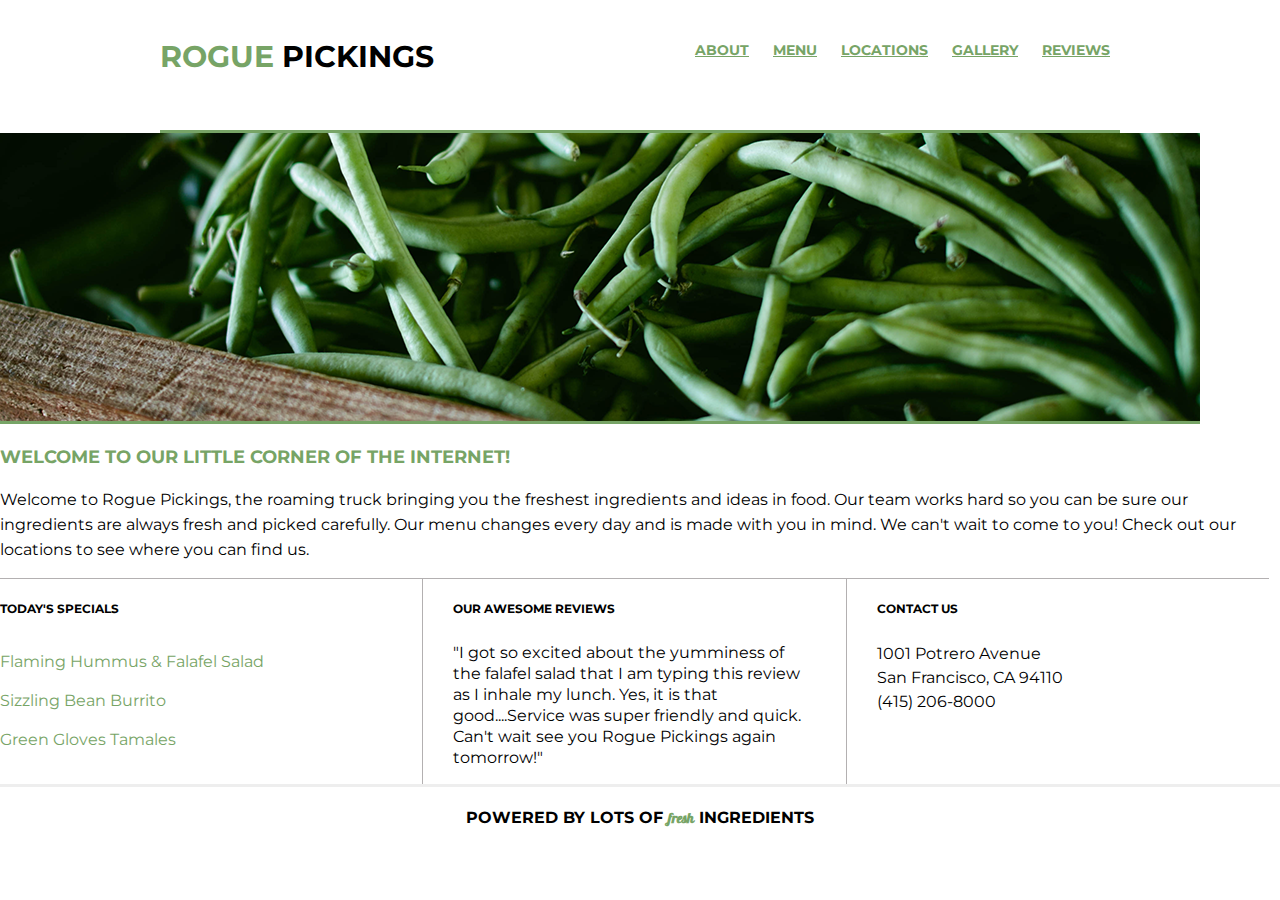
<file: index.html>
<!doctype html>
<html lang="en">
    <head>
        <meta charset="utf-8">
        <meta name="viewport" content="width=device-width, initial-scale=1">
        <title>Rogue Pickings - Fresh Food Truck Cuisine</title>

<link rel="stylesheet" href="css/normalize.css">
<link rel="stylesheet" href="css/main.css">

<link rel="preconnect" href="https://fonts.gstatic.com">
<link href="https://fonts.googleapis.com/css2?family=Galada&family=Montserrat:wght@400;700&display=swap" rel="stylesheet">
    </head>

   <body>
    <div class ="container">
    <header>

          <h1><span>Rogue</span> Pickings</h1>

          <nav>
          <ul>
            <li>
              <a href="">about</a>
            </li>
            <li>
              <a href "">menu</a>
            </li>
            <li>
              <a href="">locations</a>
            </li>
            <li>
              <a href="gallery/index.html">gallery</a>
            </li>
            <li>
              <a href="">reviews</a>
              </li>

          </ul>
        </nav>

</div>

    </header>

    <section class="top-section">
      <div class="main-image"><img src="img/hero-image.png" alt="main pic"/></div>

    <section class="main-title">
       <h2> Welcome to our little corner of the internet!</h2>
        <p>Welcome to Rogue Pickings, the roaming truck bringing you the freshest ingredients and ideas in food. Our team works hard so you can
          be sure our ingredients are always fresh and picked carefully. Our menu changes every day and is made with you in mind. We can't wait
          to come to you! Check out our locations to see where you can find us.</p>
        </div>
    </section>

    <section class="bottom-section">

      <div class="one">

          <h3>today's specials</h3>

          <ul class="menu">
            <li>Flaming Hummus &amp; Falafel Salad</li>
            <li>Sizzling Bean Burrito</li>
            <li>Green Gloves Tamales</li>
          </ul>
        </div>

          <div class="two">
            <h3>our awesome reviews</h3>
            <p class="reviews">"I got so excited about the yumminess of the falafel salad that I am typing this review as I inhale my lunch. Yes, it is that
              good....Service was super friendly and quick. Can't wait see you Rogue Pickings again tomorrow!"</p>
          </div>

            <div class="three">
              <h3>contact us</h3>

              <p class="address">
                1001 Potrero Avenue<br>
                San Francisco, CA 94110<br>
                (415) 206-8000 </p>
              </div>

    </section>

    <footer>

      <h4>POWERED BY LOTS OF <span>fresh</span> INGREDIENTS </h2>

    </footer>

</div>
    </body>
</html>
</file>
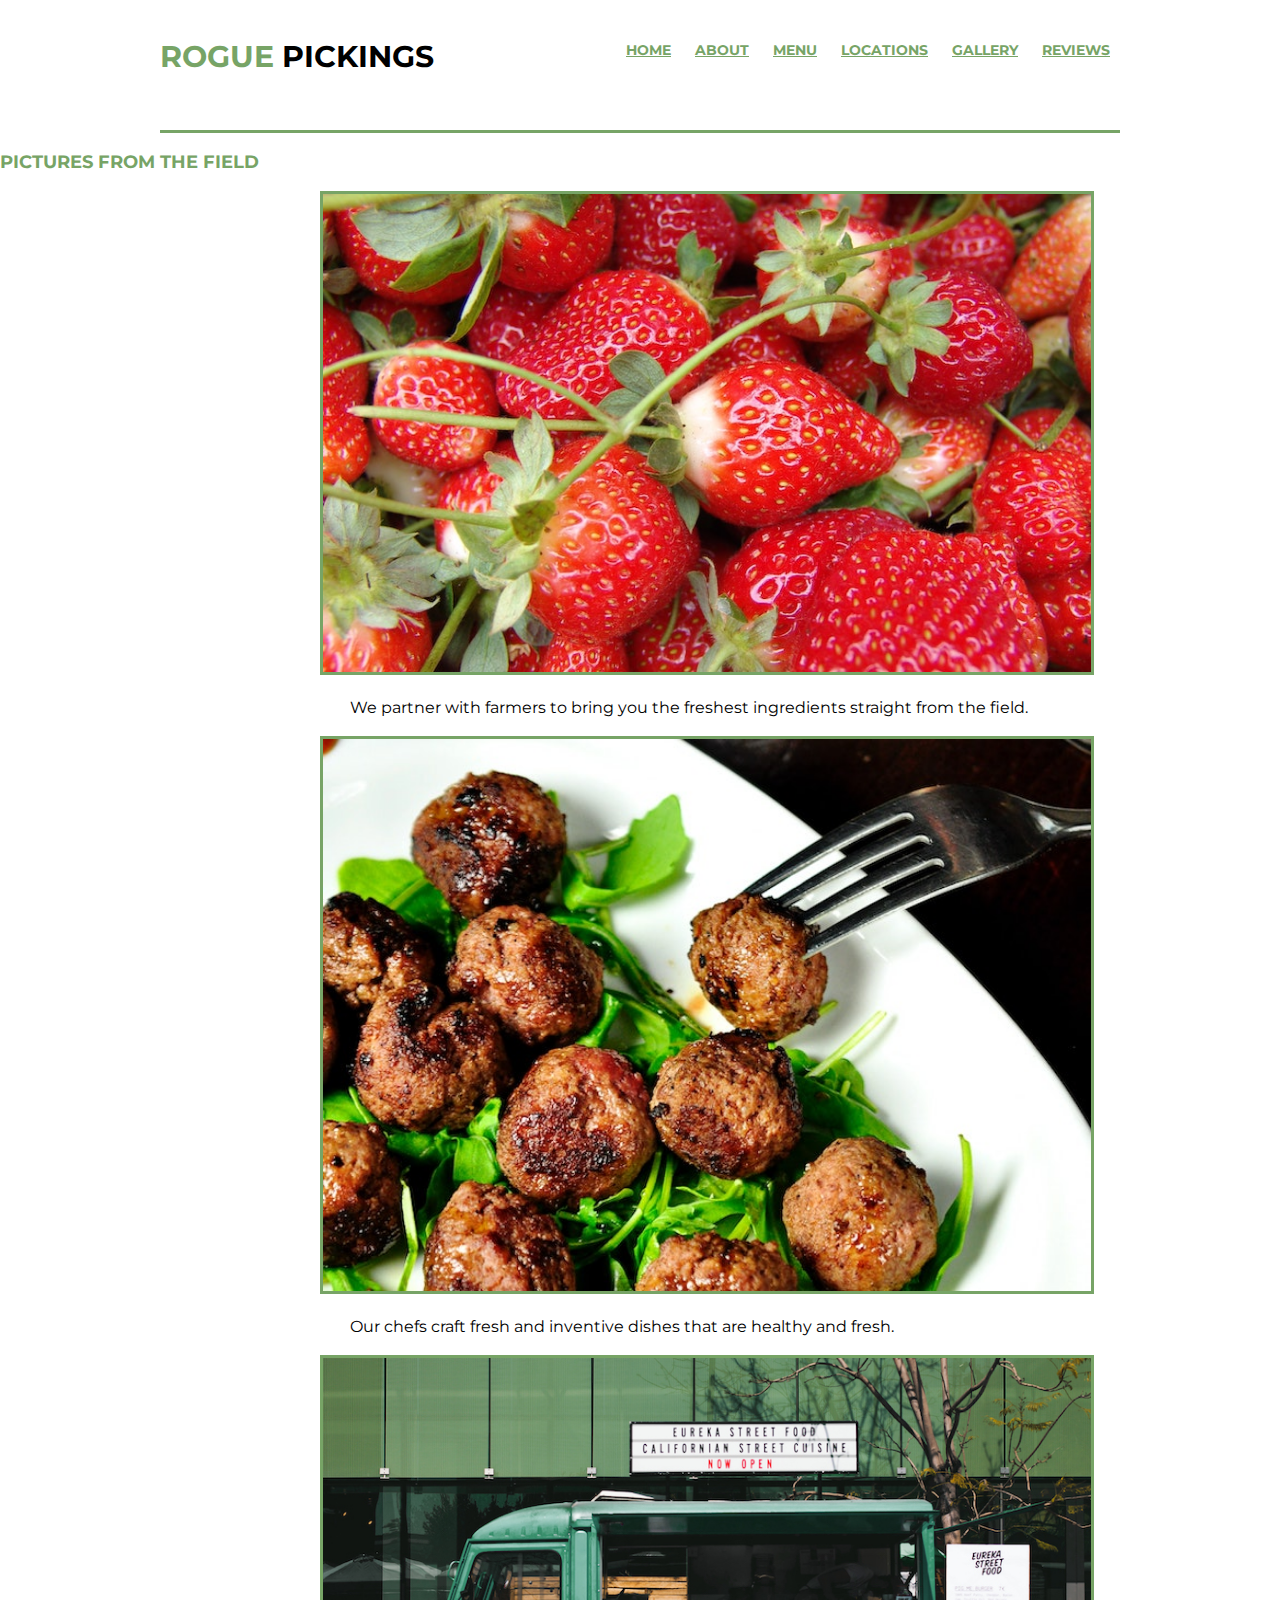
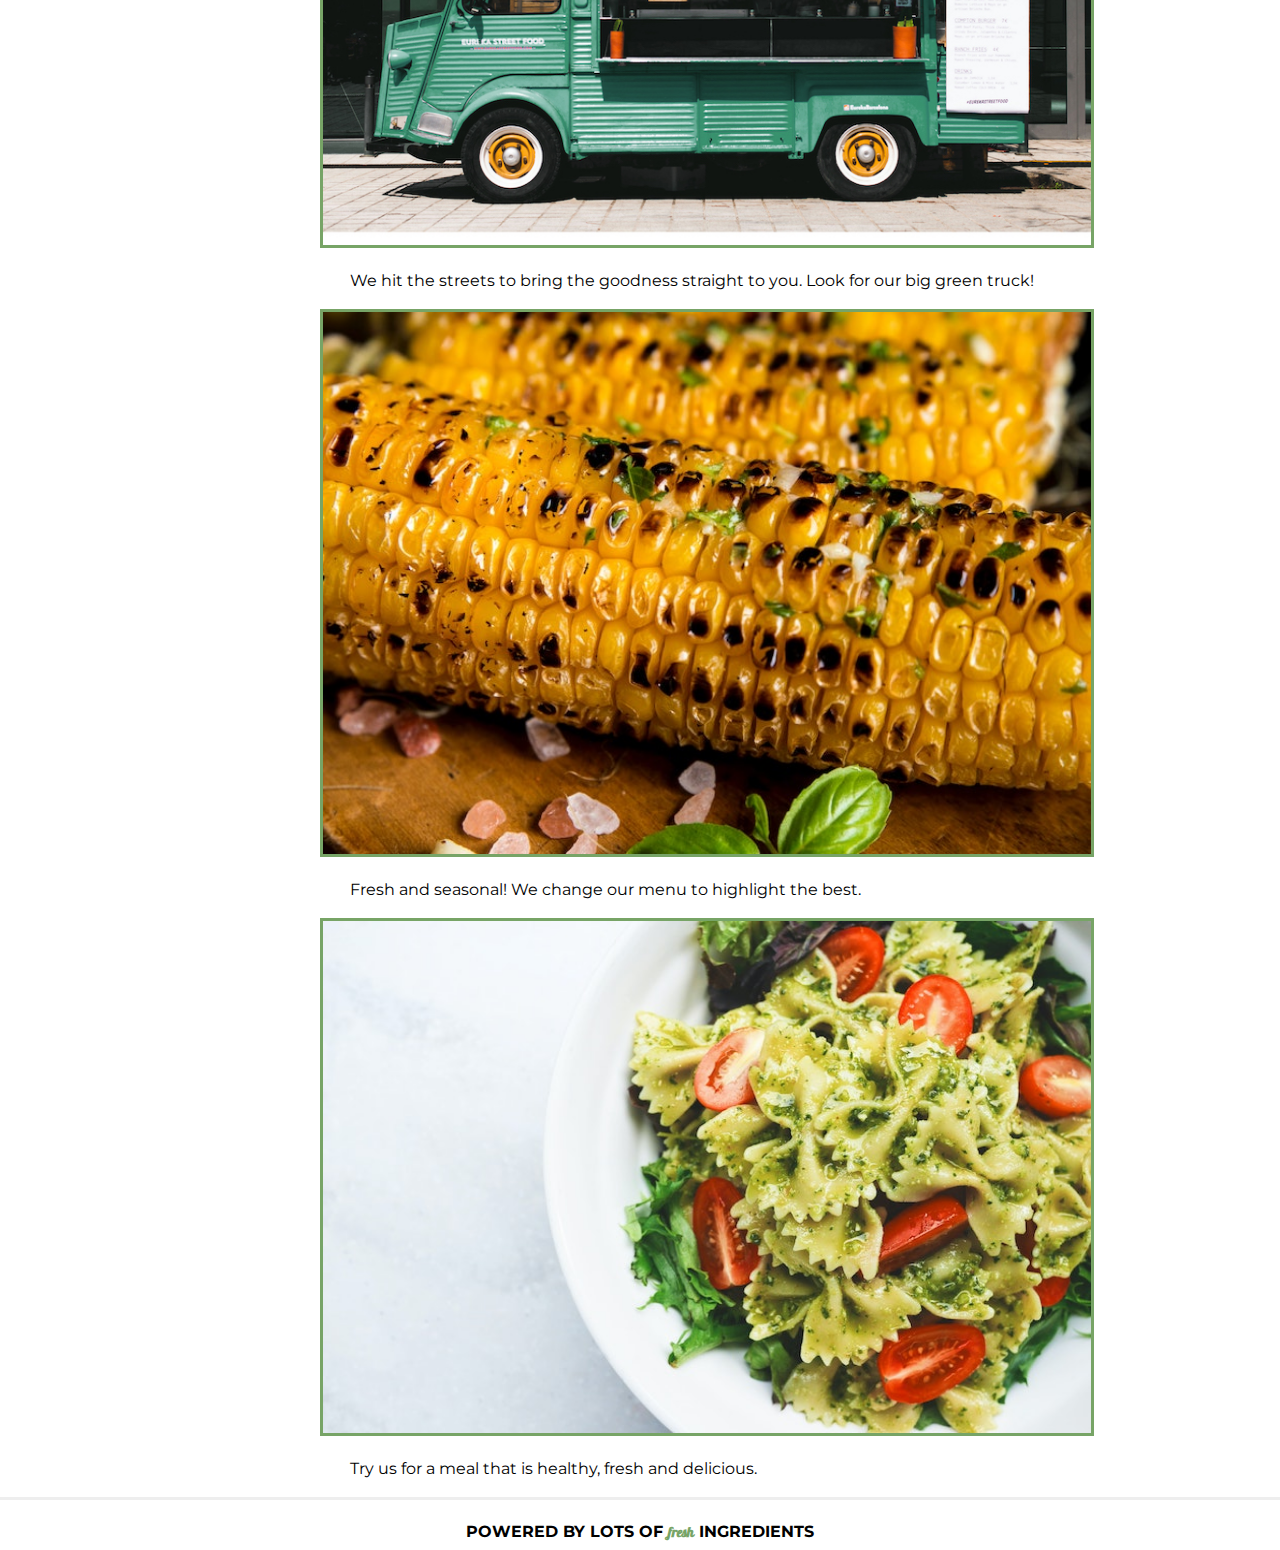
<file: gallery/index.html>
<!doctype html>
<html lang="en">

    <head>
        <meta charset="utf-8">
          <meta name="viewport" content="width=device-width, initial-scale=1">
        <title>Rogue Pickings Gallery</title>
        <link rel="stylesheet" href="../css/normalize.css">
        <link rel="stylesheet" href="../css/main.css">

        <link rel="preconnect" href="https://fonts.gstatic.com">
        <link href="https://fonts.googleapis.com/css2?family=Galada&family=Montserrat:wght@400;700&display=swap" rel="stylesheet">

    </head>

    <body>
        <header class="container">


        <h1> <span>Rogue</span> Pickings</h1>
        <nav>
        <ul>
          <li>
            <a href="../index.html">home</a>
            </li>
             <li>
            <a href="">about</a>
          </li>
          <li>
            <a href "">menu</a>
          </li>
          <li>
            <a href="">locations</a>
          </li>
          <li>
            <a href="gallery/index.html">gallery</a>
          </li>
          <li>
            <a href="">reviews</a>
            </li>

        </ul>
      </nav>
  </div>
</header>


      <section class="main-title">
        <h2> Pictures From the Field</h2>
</section>
<div class="center">
        <img class= "displayed" src="../img/strawberry.jpg" alt="fresh produce"/>
        <p> We partner with farmers to bring you the freshest ingredients straight from the field. </p>
        <img class= "displayed" src="../img/meatball.jpg" alt="delicious dishes"/>
        <p> Our chefs craft fresh and inventive dishes that are healthy and fresh.</p>
        <img class= "displayed" src="../img/food-truck.jpg" alt="food truck"/>
        <p> We hit the streets to bring the goodness straight to you. Look for our big green truck!</p>
        <img class= "displayed" src="../img/corn.jpg" alt= "fiesta corn"/>
        <p> Fresh and seasonal!  We change our menu to highlight the best.</p>
        <img class= "displayed" src="../img/fresh-pasta.jpg" alt= "fresh pasta" />
        <p> Try us for a meal that is healthy, fresh and delicious.</p>
</div>



  <footer>

    <h4>POWERED BY LOTS OF <span>fresh</span> INGREDIENTS </h2>

  </footer>

    </body>
</html>
</file>
<file: css/main.css>
/*********** base styles *********/

body {


  font-family: 'Montserrat', sans-serif;
}


.container{
  width: 90%;
  max-width: 960px;
  margin: 0 auto;
  padding left: 50px;
}

h1,h2,h3,h4 {
  color: black;
  text-transform: uppercase;
  font-weight: 700;
}
h1{
  font-size: 30px;
  }
h2{
  font-size: 18px;
}
h3{
  font-size: 12px;
}
h4{
  font-size: 16px;
}

p {
  font-size: 16px;
  line-height: 25px;
  padding: 0 30px;
}
header {
  height: 130px;
  border-bottom:3px solid #77a466;
  margin: 0 auto;
}
header h1{
  float:left;
  margin: 0;
  padding: 38px 0;
}
header h1 span{
  color: #77a466;
  }
  header nav{
    float:right;
    padding:40px 0;
  }
  header nav ul{
    margin: 0;
    padding: 0;
  }
  header nav ul li{
    text-transform: uppercase;
    font-weight: 700;
    font-size: 14px;
    display: inline;
    padding: 0 10px;
  }
  header nav ul li a{
    color:#77a466;
  }
  .top section, .bottom section {
    margin: 0 auto;
    clear: both;
  }
  .main image {
    height: auto;
    float: left;
  }
  .main-image img{
    border-bottom: 3px solid #77a466;
  }
  .main title{
    height: auto;
    float:left;
  }
  .main-title h2{
    text-align: left;
    padding: 3px 0;
    color: #77a466
  }
.main-title p{
  padding: 0;
  font-size: 16px;
  line-height: 25px;
}
.one,.two,.three{
  width: 33%;
  height: auto;
  float:left;
  border-top: 1px solid #b3b0b1;
}
.one h3 {
  padding:10px 0;
}
.two{
  border-left: 1px solid #b3b0b1;
  border-right: 1px solid #b3b0b1;
}
.two h3, .three h3 {
  padding: 10px 30px;
}
.menu{
  list-style: none;
  padding: 0;
}
.menu li {
  padding: 10px 0;
  color: #77a466;
}
.reviews {
  font size: 16px;
  line-height: 21px;
}
.address{
  font-size: 16px;
  line-height: 24px;
}
footer{
height: 50px;
border-top: 3px solid #eee;
margin: 0 auto;
clear: both;
text-align: center;
}
footer span{
    font-family: 'Galada', cursive;
    text-transform: lowercase;
    color: #77a466;
    font-size: 14px;

}
/********* gallery*********/
.center {
  margin-left: 25%;
  height: auto;
}
.displayed {
  width: 80%;
  border: 3px solid #77a466;

}
</file>
